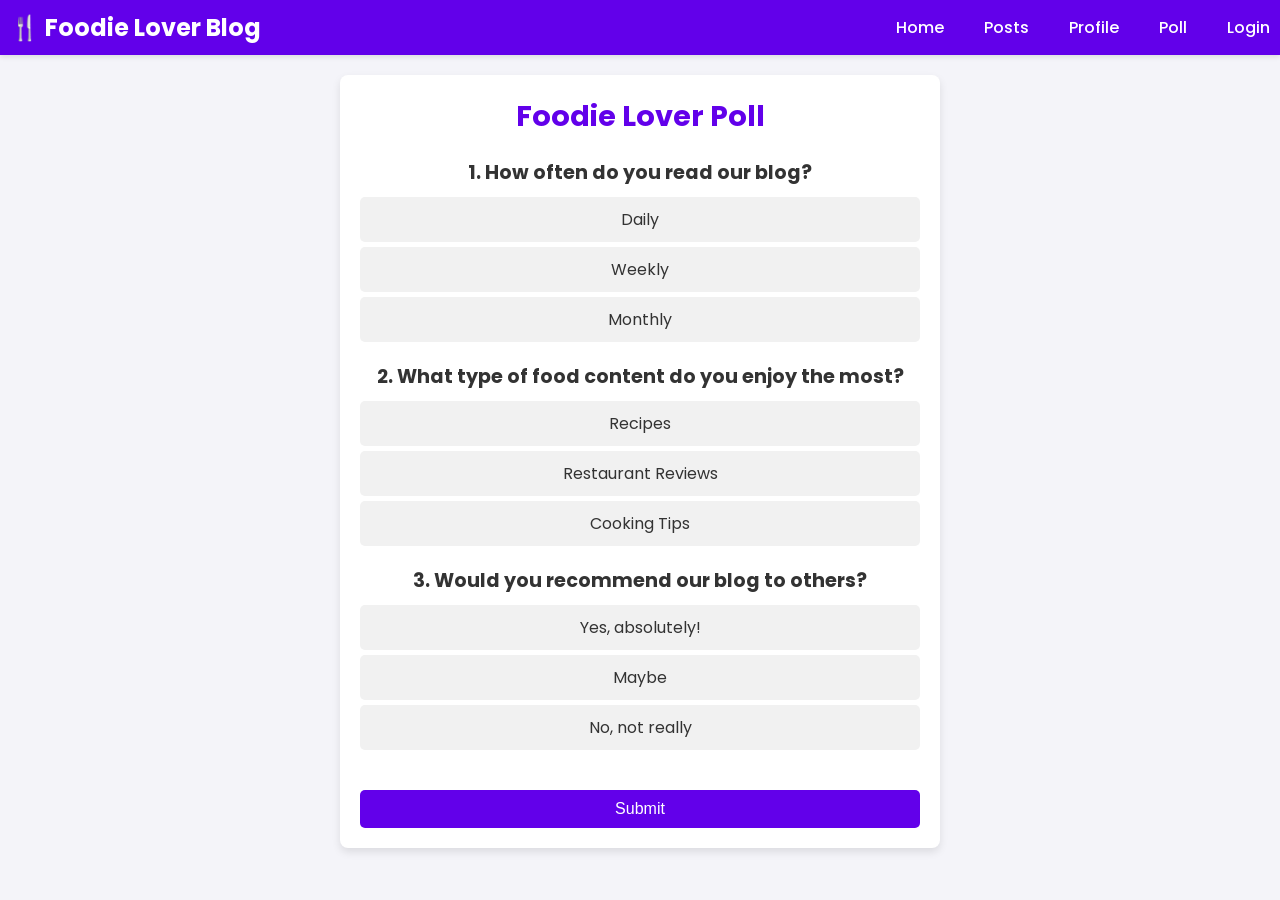
<file: poll.html>
<!DOCTYPE html>
<html lang="en">
<head>
    <meta charset="UTF-8">
    <meta name="viewport" content="width=device-width, initial-scale=1.0">
    <title>Poll - Foodie Lover Blog</title>
    <link rel="stylesheet" href="styles.css">
    <link href="https://fonts.googleapis.com/css2?family=Poppins:wght@300;500&display=swap" rel="stylesheet">

    <style>
        body {
            font-family: 'Poppins', sans-serif;
            background-color: #f4f4f9;
            margin: 0;
            padding: 0;
        }

        .navbar {
            background-color: #6200ea;
            padding: 10px;
            color: white;
            display: flex;
            justify-content: space-between;
            align-items: center;
        }

        .navbar .logo {
            font-size: 1.5em;
        }

        .navbar ul {
            list-style: none;
            display: flex;
            margin: 0;
            padding: 0;
        }

        .navbar ul li {
            margin-left: 20px;
        }

        .navbar ul li a {
            color: white;
            text-decoration: none;
            transition: color 0.3s;
        }

        .navbar ul li a:hover {
            color: #ffeb3b;
        }

        .poll-container {
            max-width: 600px;
            background-color: white;
            border-radius: 8px;
            box-shadow: 0 4px 8px rgba(0, 0, 0, 0.1);
            padding: 20px;
            text-align: center;
            margin: 20px auto;
        }

        .poll-container h2 {
            color: #6200ea;
            font-size: 1.8em;
            margin-bottom: 20px;
        }

        .question {
            margin: 20px 0;
        }

        .question h3 {
            font-size: 1.2em;
            color: #333;
            margin-bottom: 10px;
        }

        .options label {
            display: block;
            background-color: #f1f1f1;
            border-radius: 5px;
            padding: 10px;
            margin: 5px 0;
            cursor: pointer;
            transition: background-color 0.3s;
        }

        .options input[type="radio"] {
            display: none;
        }

        .options input[type="radio"]:checked + label {
            background-color: #ae75ff;
            color: white;
        }

        .submit-button {
            padding: 10px 20px;
            background-color: #6200ea;
            color: white;
            border: none;
            border-radius: 5px;
            cursor: pointer;
            font-size: 1em;
            margin-top: 20px;
            transition: background-color 0.3s;
        }

        .submit-button:hover {
            background-color: #3700b3;
        }

        .points-display {
            display: none; /* Hidden by default */
            margin-top: 20px;
            font-size: 1.2em;
            color: #6200ea;
            background-color: #f1f1f1;
            padding: 10px;
            border-radius: 5px;
            box-shadow: 0 4px 8px rgba(0, 0, 0, 0.1);
        }
    </style>
</head>
<body>

    <!-- Navigation -->
    <nav class="navbar">
        <div class="logo">🍴 Foodie Lover Blog</div>
        <ul>
            <li><a href="index.html">Home</a></li>
            <li><a href="post.html">Posts</a></li>
            <li><a href="profile.html">Profile</a></li>
            <li><a href="poll.html">Poll</a></li>
            <li><a href="login.html">Login</a></li>
        </ul>
    </nav>

    <div class="poll-container">
        <h2>Foodie Lover Poll</h2>

        <!-- Question 1 -->
        <div class="question">
            <h3>1. How often do you read our blog?</h3>
            <div class="options">
                <input type="radio" id="q1-option1" name="q1" value="10">
                <label for="q1-option1">Daily</label>
                <input type="radio" id="q1-option2" name="q1" value="5">
                <label for="q1-option2">Weekly</label>
                <input type="radio" id="q1-option3" name="q1" value="2">
                <label for="q1-option3">Monthly</label>
            </div>
        </div>

        <!-- Question 2 -->
        <div class="question">
            <h3>2. What type of food content do you enjoy the most?</h3>
            <div class="options">
                <input type="radio" id="q2-option1" name="q2" value="5">
                <label for="q2-option1">Recipes</label>
                <input type="radio" id="q2-option2" name="q2" value="7">
                <label for="q2-option2">Restaurant Reviews</label>
                <input type="radio" id="q2-option3" name="q2" value="3">
                <label for="q2-option3">Cooking Tips</label>
            </div>
        </div>

        <!-- Question 3 -->
        <div class="question">
            <h3>3. Would you recommend our blog to others?</h3>
            <div class="options">
                <input type="radio" id="q3-option1" name="q3" value="10">
                <label for="q3-option1">Yes, absolutely!</label>
                <input type="radio" id="q3-option2" name="q3" value="5">
                <label for="q3-option2">Maybe</label>
                <input type="radio" id="q3-option3" name="q3" value="0">
                <label for="q3-option3">No, not really</label>
            </div>
        </div>

        <button class="submit-button" onclick="calculatePoints()">Submit</button>

        <!-- Points Display -->
        <div class="points-display" id="pointsDisplay">
            You have earned <span id="earnedPoints">0</span> points! Thank you for participating!
        </div>
    </div>

    <script>
        function calculatePoints() {
            let totalPoints = 0;

            // Get points for each question
            const q1 = document.querySelector('input[name="q1"]:checked');
            const q2 = document.querySelector('input[name="q2"]:checked');
            const q3 = document.querySelector('input[name="q3"]:checked');

            // Calculate total points if each question is answered
            if (q1) totalPoints += parseInt(q1.value);
            if (q2) totalPoints += parseInt(q2.value);
            if (q3) totalPoints += parseInt(q3.value);

            // Show the points display with earned points
            const pointsDisplay = document.getElementById("pointsDisplay");
            const earnedPoints = document.getElementById("earnedPoints");

            earnedPoints.innerText = totalPoints;
            pointsDisplay.style.display = "block";
        }
    </script>
</body>
</html>
</file>
<file: styles.css>
/* General Styling */
* {
    margin: 0;
    padding: 0;
    box-sizing: border-box;
}

body {
    font-family: 'Poppins', sans-serif;
    transition: background-color 0.3s ease, color 0.3s ease;
    background-color: #ffffff; /* Light background */
    color: #333; /* Dark text */
}

.navbar {
    display: flex;
    justify-content: space-between;
    align-items: center;
    background-color: #6200ea; /* Purple color for the navbar */
    color: white;
    padding: 15px 30px;
    position: sticky;
    top: 0;
    z-index: 1000;
    box-shadow: 0 2px 5px rgba(0, 0, 0, 0.1);
}

.navbar ul {
    list-style: none;
    display: flex;
    gap: 20px;
}

.navbar ul li a {
    color: white;
    text-decoration: none;
    font-weight: 500;
    transition: color 0.3s ease;
}

.navbar ul li a:hover {
    color: #ffeb3b; /* Light yellow on hover */
}

.navbar .logo {
    font-size: 28px;
    font-weight: 700;
}

/* Hero Section */
.hero {
    position: relative; /* Positioning for the overlay */
    text-align: center;
    padding: 100px 20px;
    background-image: url('images/food-hero.jpg'); /* Food-themed background */
    background-size: cover;
    color: white;
    overflow: hidden; /* Hide overflow to maintain layout */
    border-radius: 8px; /* Add rounded corners to hero section */
    box-shadow: 0 4px 15px rgba(0, 0, 0, 0.2); /* Subtle shadow */
}

.hero::before {
    content: ""; /* Create an empty pseudo-element */
    position: absolute; /* Position it absolutely within the hero */
    top: 0;
    left: 0;
    width: 100%; /* Cover full width */
    height: 100%; /* Cover full height */
    background-color: rgba(0, 0, 0, 0.5); /* Dark overlay */
    z-index: 1; /* Place it below the text */
}

.hero h1,
.hero p {
    position: relative; /* Position relative to stack on top of the overlay */
    z-index: 2; /* Ensure text is above the overlay */
}

.hero h1 {
    font-size: 48px;
}

.hero p {
    font-size: 18px;
    margin-top: 10px;
}

/* Light/Dark Mode */
body.light-mode {
    background-color: white;
    color: black;
}

body.dark-mode {
    background-color: #121212;
    color: white;
}

/* Toggle Switch */
.theme-toggle {
    margin: 20px 0;
    display: flex;
    justify-content: center;
    align-items: center;
}

.theme-toggle span {
    margin-left: 10px;
    font-size: 16px;
}

.switch {
    position: relative;
    display: inline-block;
    width: 60px;
    height: 34px;
}

.switch input {
    opacity: 0;
    width: 0;
    height: 0;
}

.slider {
    position: absolute;
    cursor: pointer;
    top: 0;
    left: 0;
    right: 0;
    bottom: 0;
    background-color: #ccc;
    transition: 0.4s;
    border-radius: 34px;
}

.slider:before {
    position: absolute;
    content: "";
    height: 26px;
    width: 26px;
    left: 4px;
    bottom: 4px;
    background-color: white;
    transition: 0.4s;
    border-radius: 50%;
}

input:checked + .slider {
    background-color: #2196F3;
}

input:checked + .slider:before {
    transform: translateX(26px);
}

/* Post Section */
.post-section,
.comment-section,
.profile {
    max-width: 700px;
    margin: 40px auto;
    padding: 20px;
    background-color: #fefefe; /* White background for post sections */
    border-radius: 8px;
    box-shadow: 0 4px 15px rgba(0, 0, 0, 0.1);
    transition: transform 0.3s ease, box-shadow 0.3s ease;
}

.post-section:hover,
.comment-section:hover,
.profile:hover {
    transform: translateY(-5px);
    box-shadow: 0 8px 30px rgba(0, 0, 0, 0.15);
}

input,
textarea {
    width: 100%;
    padding: 12px;
    margin-top: 10px;
    margin-bottom: 10px;
    border: 2px solid #ddd;
    border-radius: 5px;
    font-size: 16px;
    transition: border-color 0.3s ease;
}

input:focus,
textarea:focus {
    border-color: #6200ea; /* Highlight border color on focus */
    outline: none;
}

button {
    width: 100%;
    padding: 12px;
    background-color: #6200ea; /* Primary color for buttons */
    color: white;
    border: none;
    cursor: pointer;
    border-radius: 5px;
    font-size: 16px;
    transition: background-color 0.3s ease, transform 0.3s ease;
}

button:hover {
    background-color: #3700b3; /* Darker shade on hover */
    transform: scale(1.05); /* Slightly enlarge on hover */
}

/* Profile */
.profile ul {
    list-style: none;
}

.profile ul li a {
    text-decoration: none;
    color: #6200ea;
}

.profile ul li a:hover {
    text-decoration: underline;
}

/* Auth Container */
.auth-container {
    max-width: 400px;
    margin: 100px auto;
    padding: 40px;
    background-color: #f9f9f9;
    border-radius: 8px;
    box-shadow: 0 4px 15px rgba(0, 0, 0, 0.1);
    text-align: center;
}

/* Footer */
footer {
    text-align: center;
    margin-top: 40px;
    padding: 20px;
    background-color: #333;
    color: white;
}

/* Additional Styles */
h2 {
    color: #6200ea;
    margin-bottom: 15px;
}

h3 {
    color: #6200ea;
    margin-bottom: 10px;
}

#char-count {
    font-size: 0.9em;
    margin-top: 5px;
}
 
/* Recent Posts Section */
.recent-posts {
    max-width: 800px;            /* Maximum width for the section */
    margin: 40px auto;           /* Center the section with auto margins */
    padding: 20px;               /* Padding around the section */
    background-color: #f9f9f9;   /* Light background color */
    border-radius: 8px;          /* Rounded corners for the section */
    box-shadow: 0 4px 15px rgba(0, 0, 0, 0.1); /* Soft shadow for depth */
}

.recent-posts h2 {
    text-align: center;           /* Center the heading */
    color: #6200ea;               /* Primary color for the heading */
    margin-bottom: 20px;          /* Space below the heading */
}

.post-box {
    background-color: #ffffff;    /* White background for individual posts */
    border: 1px solid #ddd;        /* Light border for the box */
    border-radius: 8px;            /* Rounded corners for the box */
    padding: 15px;                 /* Padding inside the box */
    margin-bottom: 20px;           /* Space below each post box */
    box-shadow: 0 2px 10px rgba(0, 0, 0, 0.1); /* Subtle shadow */
    transition: transform 0.3s ease, box-shadow 0.3s ease; /* Smooth transition effects */
}

.post-box:hover {
    transform: translateY(-5px);   /* Slightly lift the box on hover */
    box-shadow: 0 8px 20px rgba(0, 0, 0, 0.15); /* Increase shadow on hover */
}

.post-box h3 {
    color: #333;                    /* Dark color for titles */
    margin-bottom: 10px;            /* Space below the title */
}

.post-box p {
    color: #666;                    /* Gray color for description */
    margin-bottom: 15px;            /* Space below the description */
}

.read-more {
    display: inline-block;          /* Allow padding and background to apply */
    padding: 10px 15px;            /* Padding for the button */
    background-color: #6200ea;      /* Primary button color */
    color: white;                   /* Text color for the button */
    text-decoration: none;          /* No underline for the link */
    border-radius: 5px;            /* Rounded corners for the button */
    transition: background-color 0.3s ease, transform 0.3s ease; /* Transition effects */
}

.read-more:hover {
    background-color: #3700b3;     /* Darker shade on hover */
    transform: scale(1.05);        /* Slightly enlarge the button on hover */
}

/* Add responsive design */
@media (max-width: 768px) {
    .navbar {
        flex-direction: column; /* Stack navbar items on small screens */
        padding: 10px; /* Reduce padding */
    }

    .hero {
        padding: 50px 10px; /* Adjust padding for smaller screens */
    }

    .post-section, .comment-section, .profile {
        margin: 20px; /* Reduce margin for smaller screens */
    }
}

.post-content {
    margin: 20px 0;                /* Space above and below the content */
    padding: 15px;                 /* Inner padding for better spacing */
    background-color: #fefefe;     /* Light background for post content */
    border-radius: 8px;            /* Rounded corners for the content box */
    box-shadow: 0 2px 10px rgba(0, 0, 0, 0.1); /* Subtle shadow for depth */
}

.post-content h2,
.post-content h3 {
    color: #6200ea;                 /* Primary color for headings */
    margin-top: 20px;               /* Space above headings */
    margin-bottom: 10px;            /* Space below headings */
}

.post-content h2 {
    font-size: 24px;                /* Size for h2 headings */
}

.post-content h3 {
    font-size: 20px;                /* Size for h3 headings */
}

.post-content p {
    line-height: 1.6;               /* Improved line height for readability */
    margin-bottom: 15px;            /* Space below paragraphs */
    color: #444;                    /* Dark gray text for paragraphs */
}

.post-content img {
    max-width: 100%;                /* Responsive images */
    height: auto;                   /* Maintain aspect ratio */
    border-radius: 5px;            /* Rounded corners for images */
    margin: 10px 0;                /* Space above and below images */
}

.post-content blockquote {
    border-left: 4px solid #6200ea; /* Stylish left border for blockquotes */
    padding: 10px 20px;            /* Padding for blockquote content */
    background-color: #f0f0f0;     /* Light gray background for blockquote */
    margin: 20px 0;                /* Space around blockquotes */
    font-style: italic;             /* Italic text for emphasis */
    color: #555;                    /* Darker gray for blockquote text */
}

/* Lists */
.post-content ul,
.post-content ol {
    margin: 15px 0;                /* Space above and below lists */
    padding-left: 20px;            /* Indentation for lists */
}

.post-content li {
    margin-bottom: 5px;            /* Space between list items */
}

/* Code Snippets */
.post-content code {
    background-color: #f9f9f9;     /* Light gray background for code */
    padding: 2px 4px;              /* Padding around code */
    border-radius: 4px;            /* Rounded corners for code */
    font-family: 'Courier New', monospace; /* Monospace font for code */
}

.post-content pre {
    background-color: #f9f9f9;     /* Background for preformatted text */
    padding: 15px;                 /* Padding for preformatted text */
    border-radius: 5px;            /* Rounded corners */
    overflow-x: auto;              /* Scroll for long lines */
}

/* Additional Responsive Styles */
@media (max-width: 768px) {
    .post-content {
        padding: 10px;             /* Reduce padding on smaller screens */
    }

    .post-content h2,
    .post-content h3 {
        margin-top: 15px;          /* Adjust spacing for smaller screens */
    }
}
</file>
